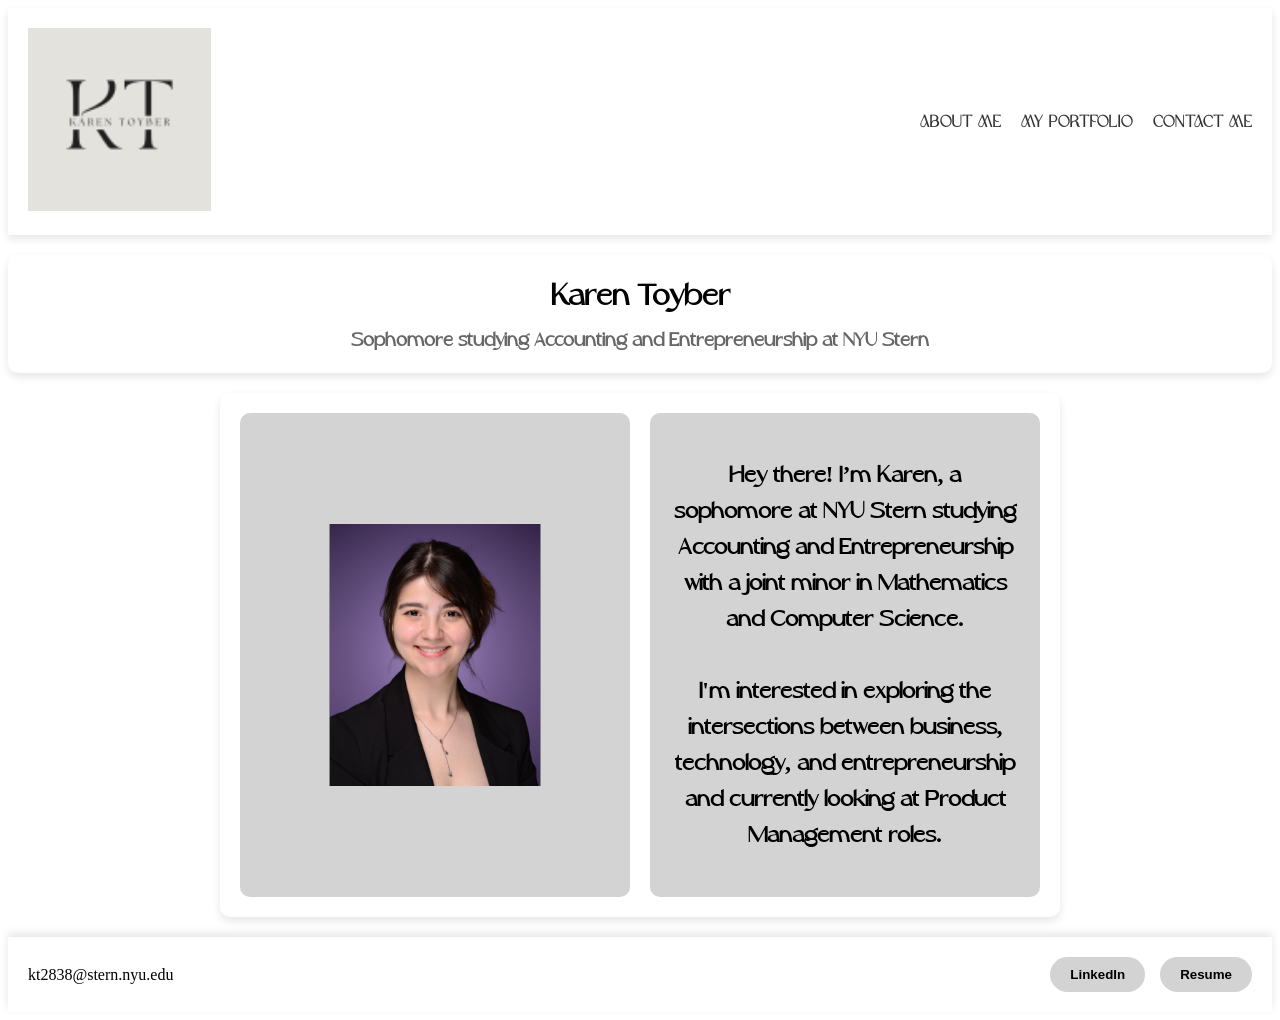
<file: index.html>
<!DOCTYPE html>
<html lang="en">
<head>
    <meta charset="UTF-8">
    <meta name="viewport" content="width=device-width, initial-scale=1.0">
    <title>Karen Toyber Portfolio</title>
    <link rel="stylesheet" href="styles.css">
    <style>
        .grid-item {
            display: flex;
            justify-content: center;
            align-items: center;
            padding: 20px;
            background-color: #d3d3d3;
            border-radius: 10px;
        }

        .grid-item img {
            max-width: 100%;
            border-radius: 10px;
        }

        .grid-item.text {
            font-size: 18px;
            line-height: 1.5;
            text-align: center;
        }

        .buttons {
            display: flex;
            gap: 15px;
        }

        .buttons button {
            padding: 10px 20px;
            background-color: #d3d3d3;
            border: none;
            border-radius: 30px;
            cursor: pointer;
        }

        .buttons button:hover {
            background-color: #b3b3b3;
        }

        @media (max-width: 768px) {
            .main-heading h1 {
                font-size: 28px;
            }

            .main-heading h2 {
                font-size: 18px;
            }

            .grid-container {
                grid-template-columns: 1fr;
                padding: 10px;
            }

            .buttons {
                margin-top: 10px;
            }
        }

        @media (prefers-color-scheme: dark) {
            .main-heading {
                background-color: #1e1e1e;
                box-shadow: 0 4px 8px rgba(255, 255, 255, 0.1);
            }

            .main-heading h2 {
                color: #aaaaaa;
            }

            .grid-item {
                background-color: #333333;
                color: #ffffff;
            }

        }
    </style>
</head>
<body>
    <header>
        <a href="index.html">
            <img class="logo" src="images/logo-medium.png" alt="Logo" srcset="images/logo-small.png 50w, images/logo-medium.png 80w, images/logo-large.png 110w"></a>
        <nav>
            <a href="about.html">About Me</a>
            <a href="portfolio.html">My Portfolio</a>
            <a href="contact.html">Contact Me</a>
        </nav>
    </header>

    <div class="main-heading">
        <h1>Karen Toyber</h1>
        <h2>Sophomore studying Accounting and Entrepreneurship at NYU Stern</h2>
    </div>

    <div class="grid-container">
        <div class="grid-item">
            <img src="images/karen-headshot.png" srcset="images/karen-headshot.png 1x, images/karen-headshot2x.png 2x, images/karen-headshot3x.png 3x" alt="Headshot of Karen">
        </div>
        <div class="grid-item text">
            <p>Hey there! I’m Karen, a sophomore at NYU Stern studying Accounting and Entrepreneurship with a joint minor in Mathematics and Computer Science.
            <br>
            <br>
            I'm interested in exploring the intersections between business, technology, and entrepreneurship and currently looking at Product Management roles. </p>
        </div>
    </div>

    <footer>
        <a href="mailto:kt2838@stern.nyu.edu">
            <span>kt2838@stern.nyu.edu</span>
        </a>
        <div class="buttons">
            <a href="https://www.linkedin.com/in/karen-toyber-a5b867203/"><button>LinkedIn</button></a>
            <a href="https://docs.google.com/document/d/1L35cW7mJLMFsN_S55VV8U26ynwWeow1XaWBriKEuBOQ/edit?usp=sharing"><button>Resume</button></a>
        </div>
    </footer>
</body>
</html>
</file>
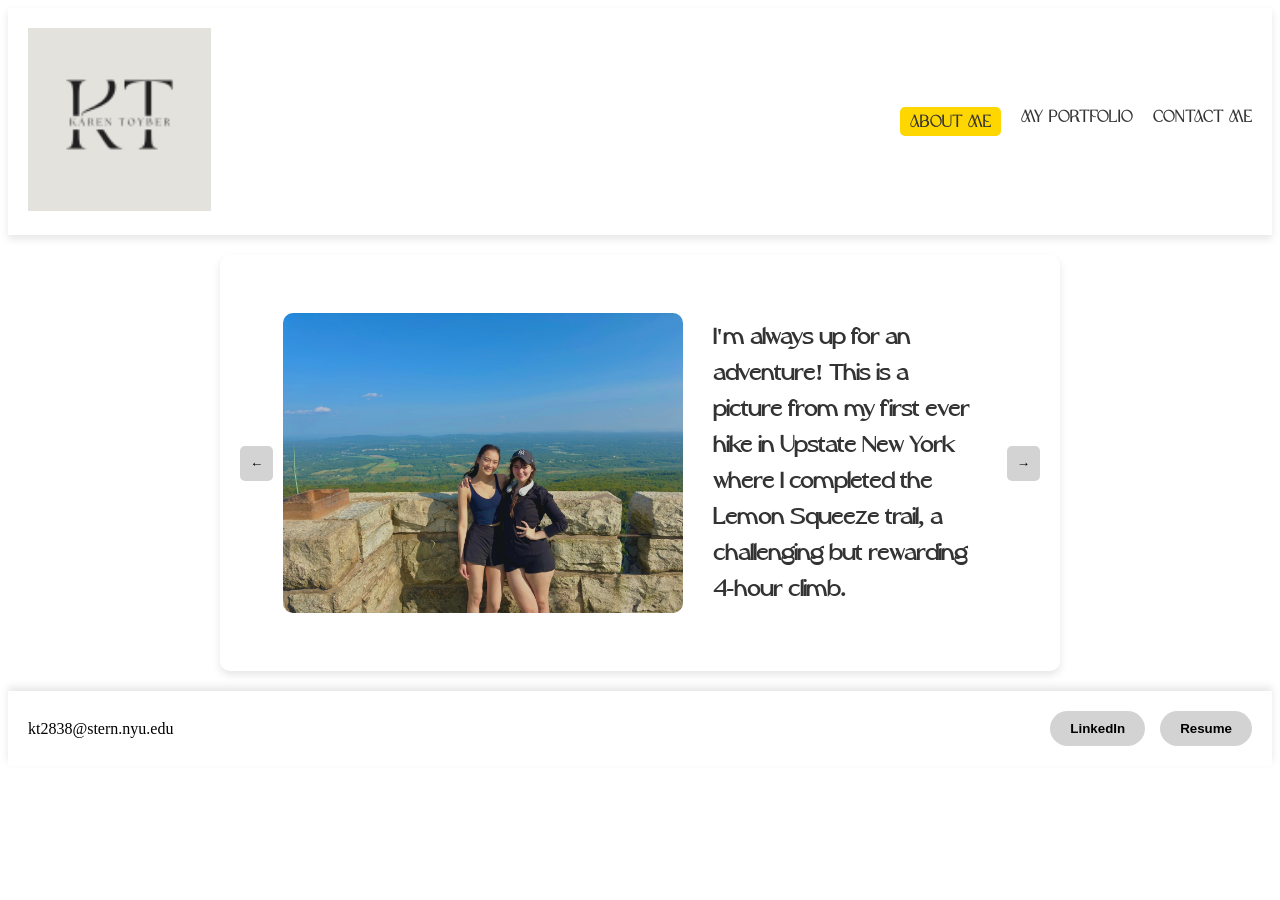
<file: about.html>
<!DOCTYPE html>
<html lang="en">
<head>
    <meta charset="UTF-8">
    <meta name="viewport" content="width=device-width, initial-scale=1.0">
    <title>About Me</title>
    <link rel="stylesheet" href="styles.css">
    <style>
    nav a:first-child {
        padding: 5px 10px;
        background-color: #ffd700;
        border-radius: 5px;
    }
    @media (prefers-color-scheme: dark) {
    nav a:first-child {
        background-color: #ffd700;
        color: #1e1e1e;
    }
    }
    </style>
</head>
<body>
    <header>
        <a href="index.html">
            <img class="logo" src="images/logo-medium.png" alt="Logo" srcset="images/logo-small.png 50w, images/logo-medium.png 80w, images/logo-large.png 110w"></a>
        <nav>
            <a href="about.html">About Me</a>
            <a href="portfolio.html">My Portfolio</a>
            <a href="contact.html">Contact Me</a>
        </nav>
    </header>

    <div class="grid-container-2">
        <button id="prev">&larr;</button>
        <div class="carousel-image">
            <img id="carousel-image" src="images/image1-medium.png" alt="Carousel Image" srcset="images/image1-small.png 480w, images/image1-medium.png 960w, images/image1-large.png 1440w">
        </div>
        <div class="carousel-text" id="carousel-text">
            <p>This is a description for the first image. You can replace this text with your own content.</p>
        </div>
        <button id="next">&rarr;</button>
    </div>

    <script src="scripts.js"></script>

    <footer>
        <a href="mailto:kt2838@stern.nyu.edu">
            <span>kt2838@stern.nyu.edu</span>
        </a>
        <div class="buttons">
            <a href="https://www.linkedin.com/in/karen-toyber-a5b867203/"><button>LinkedIn</button></a>
            <a href="https://docs.google.com/document/d/1L35cW7mJLMFsN_S55VV8U26ynwWeow1XaWBriKEuBOQ/edit?usp=sharing"><button>Resume</button></a>
        </div>
    </footer>
</body>
</html>
</file>
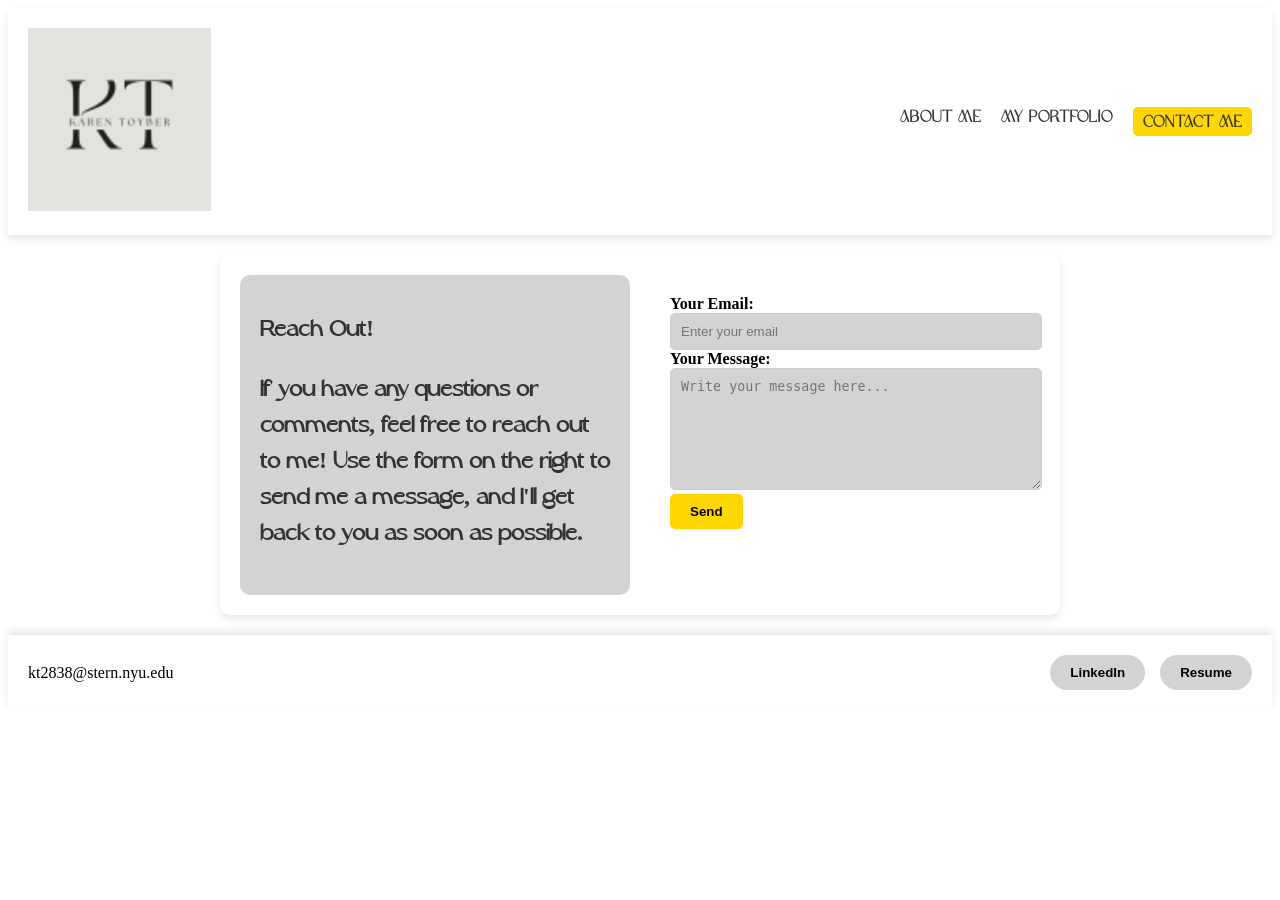
<file: contact.html>
<!DOCTYPE html>
<html lang="en">
<head>
    <meta charset="UTF-8">
    <meta name="viewport" content="width=device-width, initial-scale=1.0">
    <title>Contact Me</title>
    <link rel="stylesheet" href="styles.css">
    <style>
        nav a:nth-child(3) {
            padding: 5px 10px;
            background-color: #ffd700;
            border-radius: 5px;
        }

        .text-section {
            background-color: #d3d3d3;
            padding: 20px;
            border-radius: 10px;
            font-size: 18px;
            line-height: 1.5;
            color: #333;
        }

        .form-section {
            background-color: #ffffff;
            padding: 20px;
            border-radius: 10px;
            display: flex;
            flex-direction: column;
            gap: 15px;
        }

        .form-section label {
            font-weight: bold;
        }

        .form-section input[type="text"], .form-section textarea {
            width: 100%;
            padding: 10px;
            border: 1px solid #ccc;
            border-radius: 5px;
            background-color: #d3d3d3;
        }

        .form-section textarea {
            resize: vertical;
            height: 100px;
        }

        .form-section button {
            padding: 10px 20px;
            background-color: #ffd700;
            border: none;
            border-radius: 5px;
            cursor: pointer;
            font-weight: bold;
        }

        .form-section button:hover {
            background-color: #e5c600;
        }

        @media (prefers-color-scheme: dark) {
            nav a:nth-child(3) {
                background-color: #ffd700;
                color: #1e1e1e;
            }

            .text-section {
                background-color: #333333;
                color: #ffffff;
            }

            .form-section {
                background-color: #1e1e1e;
            }

            .form-section input[type="text"], .form-section textarea {
                background-color: #333333;
                color: #ffffff;
                border: 1px solid #555555;
            }

            .form-section button {
                background-color: #ffd700;
                color: #1e1e1e;
            }

            .form-section button:hover {
                background-color: #e5c600;
            }
        }

        @media (max-width: 768px) {
            .text-section, .form-section {
                font-size: 16px;
                padding: 15px;
            }

            .form-section textarea {
                height: 80px;
            }
        }
    </style>
</head>
<body>
    <header>
        <a href="index.html">
        <img class="logo" src="images/logo-medium.png" alt="Logo" srcset="images/logo-small.png 50w, images/logo-medium.png 80w, images/logo-large.png 110w"></a>
        <nav>
            <a href="about.html">About Me</a>
            <a href="portfolio.html">My Portfolio</a>
            <a href="contact.html">Contact Me</a>
        </nav>
    </header>

    <div class="grid-container-4">
        <div class="text-section">
            <h1>Reach Out!</h1>
            <p>If you have any questions or comments, feel free to reach out to me! Use the form on the right to send me a message, and I'll get back to you as soon as possible.</p>
        </div>
        <div class="form-section">
            <form action="https://formspree.io/f/mdkovnge" method="post">
            <label for="email">Your Email:</label>
            <input type="text" id="email" name="email" placeholder="Enter your email">

            <label for="message">Your Message:</label>
            <textarea id="message" name="message" placeholder="Write your message here..."></textarea>
            <button type="submit">Send</button>
        </form>
        </div>
    </div>

    <footer>
        <a href="mailto:kt2838@stern.nyu.edu">
            <span>kt2838@stern.nyu.edu</span>
        </a>
        <div class="buttons">
            <a href="https://www.linkedin.com/in/karen-toyber-a5b867203/"><button>LinkedIn</button></a>
            <a href="https://docs.google.com/document/d/1L35cW7mJLMFsN_S55VV8U26ynwWeow1XaWBriKEuBOQ/edit?usp=sharing"><button>Resume</button></a>
        </div>
    </footer>
</body>
</html>
</file>
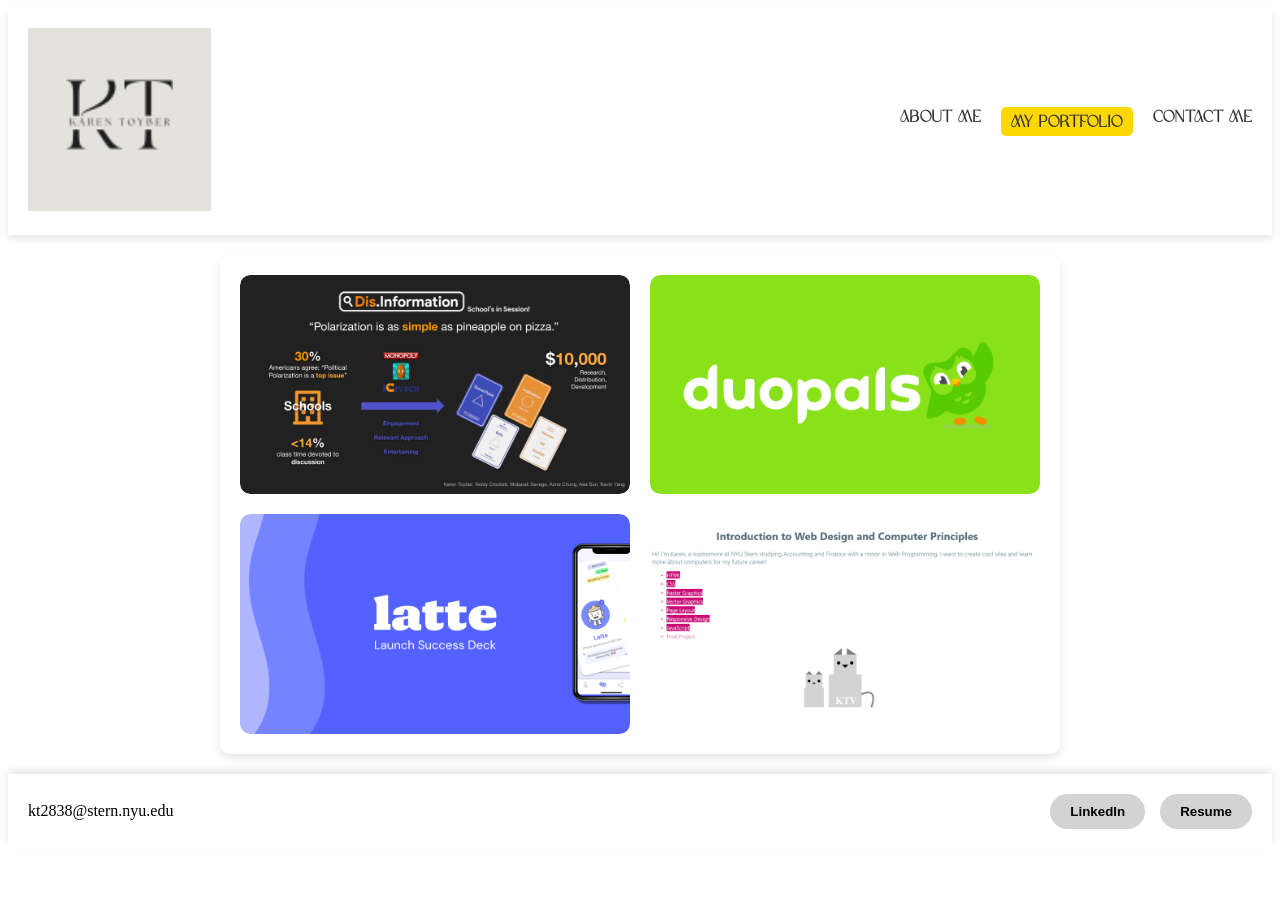
<file: portfolio.html>
<!DOCTYPE html>
<html lang="en">
<head>
    <meta charset="UTF-8">
    <meta name="viewport" content="width=device-width, initial-scale=1.0">
    <title>My Portfolio</title>
    <link rel="stylesheet" href="styles.css">
    <style>
        nav a:nth-child(2) {
            padding: 5px 10px;
            background-color: #ffd700;
            border-radius: 5px;
        }

        .grid-item {
            position: relative;
            overflow: hidden;
            border-radius: 10px;
            cursor: pointer;
            transition: transform 0.3s ease, box-shadow 0.3s ease;
        }

        .grid-item img {
            display: block;
            width: 100%;
            height: auto;
            border-radius: 10px;
            transition: transform 0.3s ease;
        }

        .grid-item:hover {
            transform: scale(1.05);
            box-shadow: 0 8px 16px rgba(0, 0, 0, 0.2);
        }

        .grid-item:hover img {
            transform: scale(1.1);
        }

        @media (max-width: 768px) {
            .grid-container-3 {
                grid-template-columns: 1fr;
            }
        }

        @media (prefers-color-scheme: dark) {
            nav a:nth-child(2) {
                background-color: #ffd700;
                color: #1e1e1e;
            }

            .grid-container-3 {
                background-color: #1e1e1e;
                box-shadow: 0 4px 8px rgba(255, 255, 255, 0.1);
            }

            .grid-item {
                background-color: #333333;
            }
        }
    </style>
</head>
<body>
    <header>
        <a href="index.html">
            <img class="logo" src="images/logo-medium.png" alt="Logo" srcset="images/logo-small.png 50w, images/logo-medium.png 80w, images/logo-large.png 110w"></a>
        <nav>
            <a href="about.html">About Me</a>
            <a href="portfolio.html">My Portfolio</a>
            <a href="contact.html">Contact Me</a>
        </nav>
    </header>

    <div class="grid-container-3">
        <a href="https://docs.google.com/presentation/d/1DTfKWcwa19Z9Q-bh9RgeVmODSQp1gjxH1PASrxFCS_Y/edit?usp=sharing" class="grid-item">
            <img src="images/disinformation.png" alt="Portfolio Item 1: Dis.Information Pitch Deck">
        </a>
        <a href="https://www.canva.com/design/DAGWSZ4Z8pk/e-6aYyKnY9wPvpuYMB4GSw/view?utm_content=DAGWSZ4Z8pk&utm_campaign=designshare&utm_medium=link2&utm_source=uniquelinks&utlId=h714cd77d0e" class="grid-item">
            <img src="images/duolingo.png" alt="Portfolio Item 2: Duolingo Feature Presentation">
        </a>
        <a href="https://www.canva.com/design/DAGWSZ4Z8pk/e-6aYyKnY9wPvpuYMB4GSw/view?utm_content=DAGWSZ4Z8pk&utm_campaign=designshare&utm_medium=link2&utm_source=uniquelinks&utlId=h714cd77d0e" class="grid-item">
            <img src="images/latte.png" alt="Portfolio Item 3: Latte Success Deck">
        </a>
        <a href="https://i6.cims.nyu.edu/~kt2838/" class="grid-item">
            <img src="images/webprog.png" alt="Portfolio Item 4: Intro to Web Programming Projects">
        </a>
    </div>

    <footer>
        <a href="mailto:kt2838@stern.nyu.edu">
            <span>kt2838@stern.nyu.edu</span>
        </a>
        <div class="buttons">
            <a href="https://www.linkedin.com/in/karen-toyber-a5b867203/"><button>LinkedIn</button></a>
            <a href="https://docs.google.com/document/d/1L35cW7mJLMFsN_S55VV8U26ynwWeow1XaWBriKEuBOQ/edit?usp=sharing"><button>Resume</button></a>
        </div>
    </footer>
</body>
</html>
</file>
<file: styles.css>
/* text styles */
@font-face {
    font-family: 'header-font';
    src: url('fonts/maron-barista.ttf');
    font-weight: normal;
    font-style: normal;
}
@font-face {
    font-family: 'body-font';
    src: url('fonts/Chefira.ttf');
    font-weight: normal;
    font-style: normal;
}

a:visited {
    text-decoration: underline;
  }

a:hover {
    background-color: lightgoldenrodyellow;
  }

header {
    display: flex;
    font-family: 'header-font';
    align-items: center;
    justify-content: space-between;
    padding: 20px;
    background-color: #ffffff;
    box-shadow: 0 4px 8px rgba(0, 0, 0, 0.1);
}

h1, h2, h3, h4, p {
    font-family: 'body-font';
    font-weight: bold;
    font-size: 1.5rem;
}

header img {
    width: 183px;
    height: 183px;
}

nav {
    display: flex;
    gap: 20px;
}

nav a {
    text-decoration: none;
    color: #333;
    font-weight: bold;
}

.main-heading {
    text-align: center;
    padding: 20px;
    background-color: #ffffff;
    margin: 20px auto;
    box-shadow: 0 4px 8px rgba(0, 0, 0, 0.1);
    border-radius: 10px;
}

.main-heading h1 {
    margin: 0;
    font-size: 32px;
}

.main-heading h2 {
    margin: 10px 0 0;
    font-size: 20px;
    color: #666;
}

.grid-container {
    display: grid;
    grid-template-columns: 1fr 1fr;
    gap: 20px;
    max-width: 800px;
    margin: 20px auto;
    padding: 20px;
    background-color: #ffffff;
    box-shadow: 0 4px 8px rgba(0, 0, 0, 0.1);
    border-radius: 10px;
}

.grid-container-2 {
    display: grid;
    grid-template-columns: auto 1fr 1fr auto;
    align-items: center;
    gap: 10px;
    max-width: 800px;
    margin: 20px auto;
    padding: 20px;
    background-color: #ffffff;
    box-shadow: 0 4px 8px rgba(0, 0, 0, 0.1);
    border-radius: 10px;
    overflow: hidden;
}

.grid-container-3 {
    display: grid;
    grid-template-columns: repeat(2, 1fr);
    gap: 20px;
    max-width: 800px;
    margin: 20px auto;
    padding: 20px;
    background-color: #ffffff;
    box-shadow: 0 4px 8px rgba(0, 0, 0, 0.1);
    border-radius: 10px;
}

.grid-container-4 {
    display: grid;
    grid-template-columns: 1fr 1fr;
    gap: 20px;
    max-width: 800px;
    margin: 20px auto;
    padding: 20px;
    background-color: #ffffff;
    box-shadow: 0 4px 8px rgba(0, 0, 0, 0.1);
    border-radius: 10px;
}

.carousel-image {
    grid-column: 2;
    display: flex;
    justify-content: center;
    align-items: center;
}

.carousel-image img {
    width: 400px;
    height: 300px;
    object-fit: cover;
    border-radius: 10px;
}

.carousel-text {
    grid-column: 3;
    font-size: 18px;
    line-height: 1.5;
    color: #333;
    padding: 20px;
}

button {
    padding: 10px;
    border: none;
    background-color: #d3d3d3;
    border-radius: 5px;
    cursor: pointer;
    font-weight: bold;
}

button:hover {
    background-color: #b3b3b3;
}

footer {
    display: flex;
    justify-content: space-between;
    align-items: center;
    padding: 20px;
    background-color: #ffffff;
    box-shadow: 0 -4px 8px rgba(0, 0, 0, 0.1);
    margin-top: 20px;
}

footer a {
    text-decoration: none;
    color: inherit;
}

footer div {
    display: flex;
    gap: 15px;
}

footer button {
    padding: 10px 20px;
    background-color: #d3d3d3;
    border: none;
    border-radius: 30px;
    cursor: pointer;
}

footer button:hover {
    background-color: #b3b3b3;
}

@media (prefers-color-scheme: dark) {

    body {
        background-color: #121212;
        color: #ffffff;
    }

    a:hover {
        background-color: rgb(84, 84, 84);
      }

    header {
        background-color: #1e1e1e;
        box-shadow: 0 4px 8px rgba(255, 255, 255, 0.1);
    }

    nav a {
        color: #ffffff;
    }

    .grid-container {
        background-color: #1e1e1e;
        box-shadow: 0 4px 8px rgba(255, 255, 255, 0.1);
    }

    .grid-container-2 {
        background-color: #1e1e1e;
        box-shadow: 0 4px 8px rgba(255, 255, 255, 0.1);
    }

    .grid-container-4 {
        background-color: #1e1e1e;
        box-shadow: 0 4px 8px rgba(255, 255, 255, 0.1);
    }

    .carousel-text {
        color: #ffffff;
    }

    button {
        background-color: #333333;
        color: #ffffff;
    }

    button:hover {
        background-color: #555555;
    }

    footer {
        background-color: #1e1e1e;
        box-shadow: 0 -4px 8px rgba(255, 255, 255, 0.1);
    }

    footer a {
        color: #ffffff;
    }

    footer button {
        background-color: #333333;
        color: #ffffff;
    }

    footer button:hover {
        background-color: #555555;
    }
}

@media (max-width: 768px) {
    header {
        flex-direction: column;
        align-items: flex-start;
    }

    nav {
        flex-direction: column;
        align-items: flex-start;
        gap: 10px;
        margin-top: 10px;
    }

    .grid-container-2, .grid-container-4 {
        grid-template-columns: 1fr;
    }

    .carousel-image {
        grid-column: 1;
    }

    .carousel-text {
        grid-column: 1;
        text-align: center;
    }

    footer {
        flex-direction: column;
        align-items: flex-start;
    }

    footer div {
        margin-top: 10px;
    }
}
</file>
